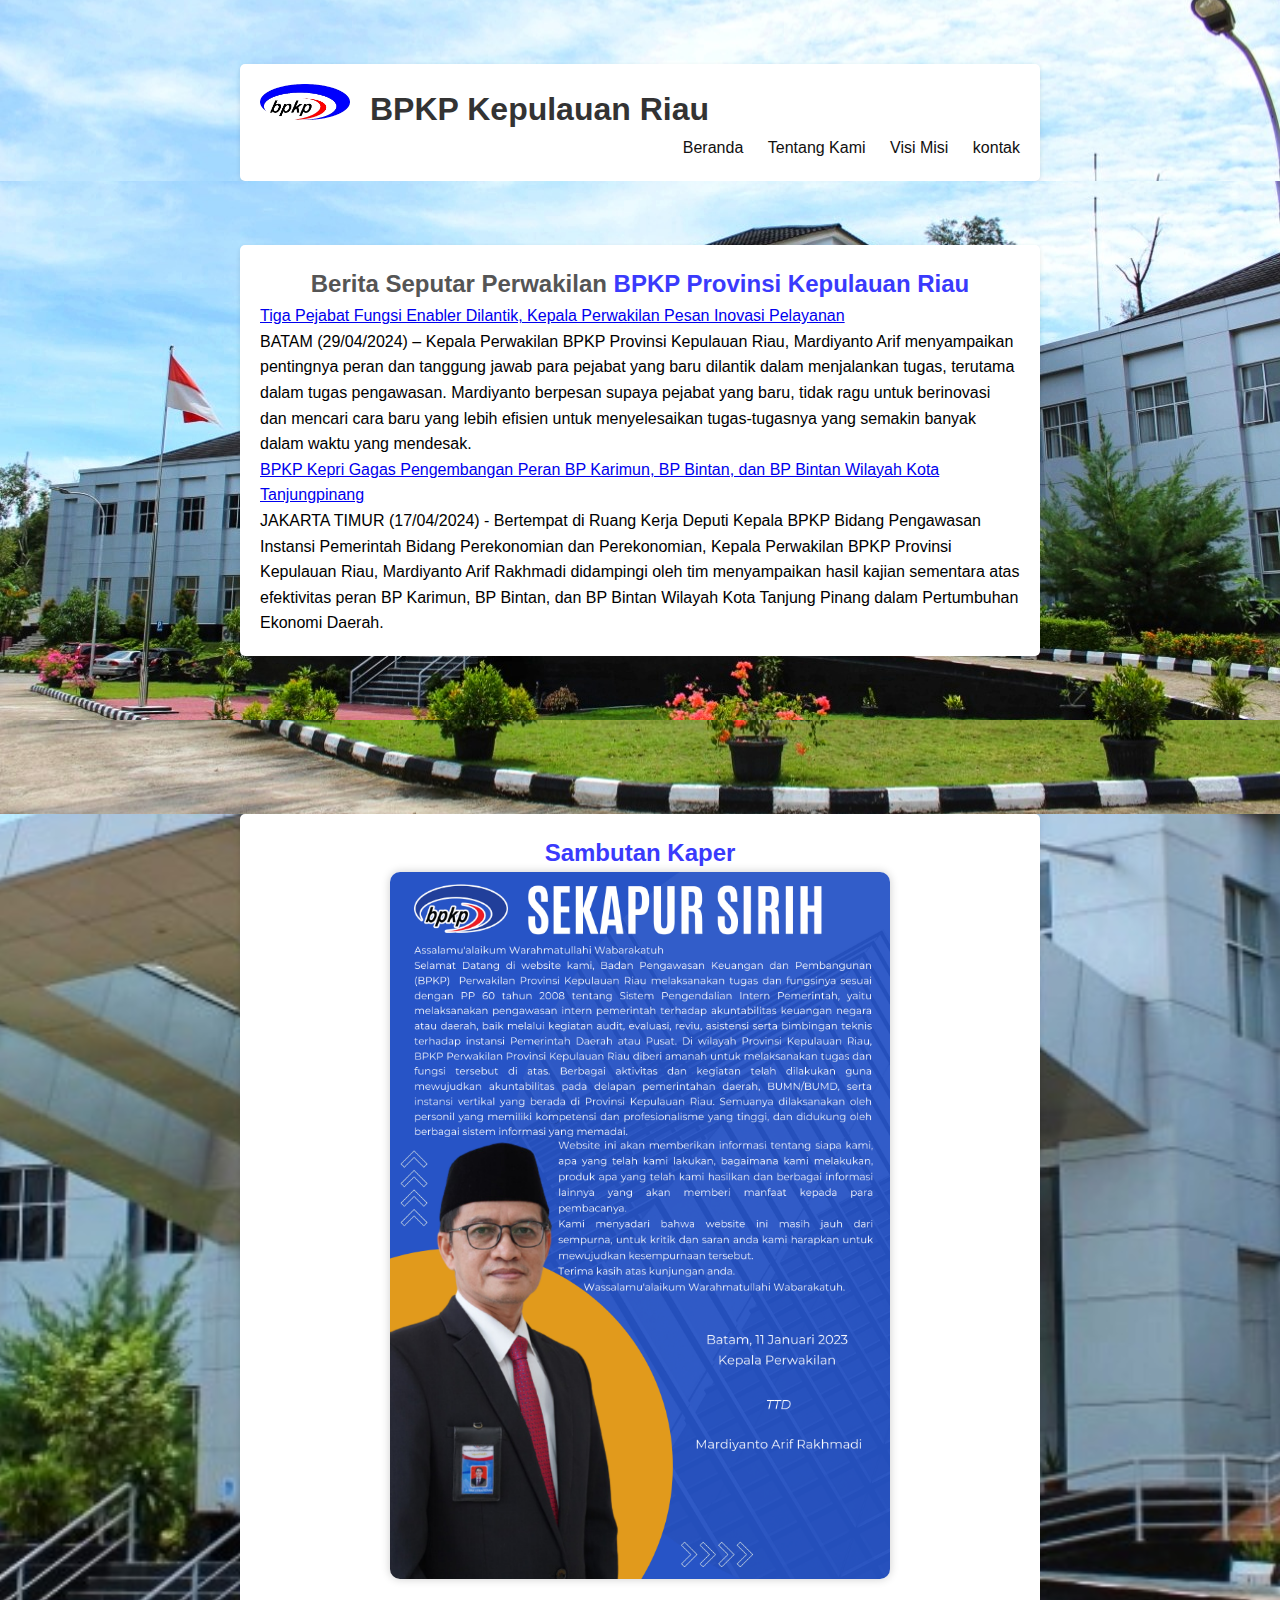
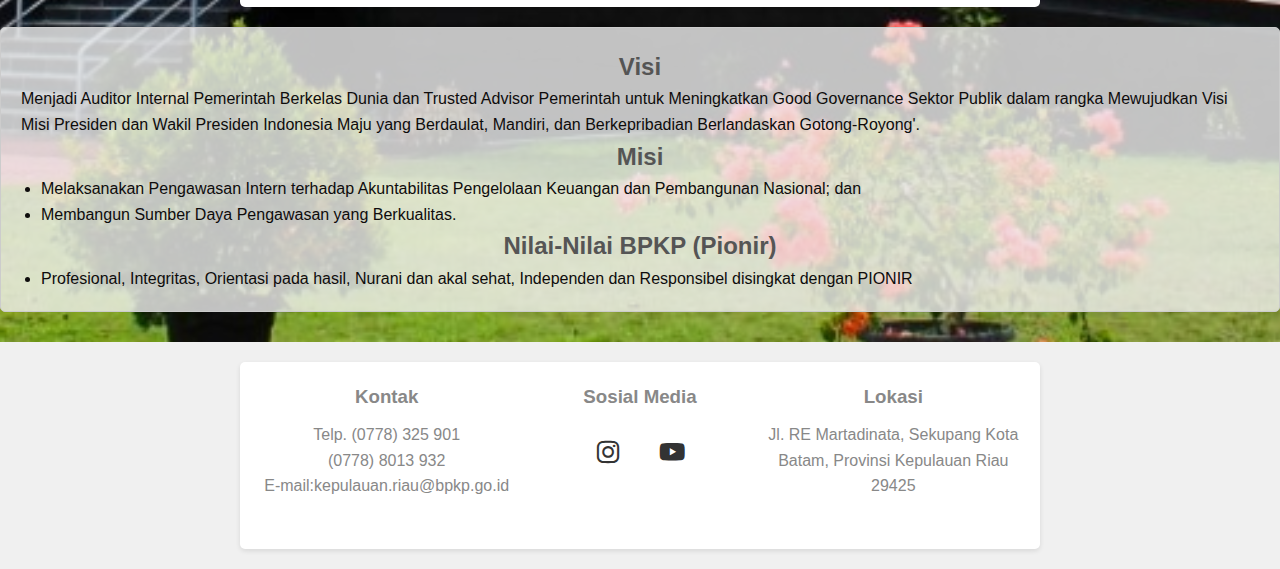
<file: projek sayyid/index.html>
<!DOCTYPE html>
<html lang="en">
<head>
    <meta charset="UTF-8">
    <meta name="viewport" content="width=device-width, initial-scale=1.0">
    <title>Website BPKP Kepri</title>
    <link rel="shortcut icon" type="image/png" href="BPKP1.png">
    <link rel="stylesheet" href="styles.css">
    <link href='https://unpkg.com/boxicons@2.1.4/css/boxicons.min.css' rel='stylesheet'>
</head>
<body>
    <header>
        <div class="hero">
        <div class="container">
            <img src="BPKP1.png" alt="Logo BPKP" class="logo">
            <h1>BPKP Kepulauan Riau</h1>
            <nav>
                <ul>
                    <li><a href="#">Beranda</a></li>
                    <li><a href="Tentang Kami.html">Tentang Kami</a></li>
                    <li><a href= "javascript:void(0)" onclick="scrollOnClick('visi-misi')">Visi Misi</a></li>
                    <li><a href="javascript:void(0)" onclick="scrollOnClick('Kontak')">kontak</a></li>
                </ul>
            </nav>
        </div>
    
        <section class="hero">
            <div class="container">
    
                <h2> Berita Seputar Perwakilan <span> BPKP Provinsi Kepulauan Riau </span> </h2>
                <p class="left-align"><a href="https:   //www.bpkp.go.id/kepri/berita/read/48348/0/Tiga-Pejabat-Fungsi-Enabler-Dilantik-Kepala-Perwakilan-Pesan-Inovasi-Pelayanan.bpkp">Tiga Pejabat Fungsi Enabler Dilantik, Kepala Perwakilan Pesan Inovasi Pelayanan</a></p>            
                <p class="left-align">BATAM (29/04/2024) – Kepala Perwakilan BPKP Provinsi Kepulauan Riau, Mardiyanto Arif menyampaikan pentingnya peran dan tanggung jawab para pejabat yang baru dilantik dalam menjalankan tugas, terutama dalam tugas pengawasan. Mardiyanto berpesan supaya pejabat yang baru, tidak ragu untuk berinovasi dan mencari cara baru yang lebih efisien untuk menyelesaikan tugas-tugasnya yang semakin banyak dalam waktu yang mendesak.</p>
                <p class="left-align"><a href="https://www.bpkp.go.id/kepri/berita/read/48221/0/BPKP-Kepri-Gagas-Pengembangan-Peran-BP-Karimun-BP-Bintan-dan-BP-Bintan-Wilayah-Kota-Tanjungpinang-.bpkp">BPKP Kepri Gagas Pengembangan Peran BP Karimun, BP Bintan, dan BP Bintan Wilayah Kota Tanjungpinang</a></p>
                <p class="left-align">JAKARTA TIMUR (17/04/2024) - Bertempat di Ruang Kerja Deputi Kepala BPKP Bidang Pengawasan Instansi Pemerintah Bidang Perekonomian dan Perekonomian, Kepala Perwakilan BPKP Provinsi Kepulauan Riau, Mardiyanto Arif Rakhmadi didampingi oleh tim menyampaikan hasil kajian sementara atas efektivitas peran BP Karimun, BP Bintan, dan BP Bintan Wilayah Kota Tanjung Pinang dalam Pertumbuhan Ekonomi Daerah.</p>
            </div>
        </section>
   </header>

   <div class="container">
            <h2><span> Sambutan Kaper </span></h2>
            <img src="Sekapur Sirih Website BPKP Kepri (1).png" alt="Sambutan Kaper" class="gambar">

   </div>

   <div class="left-align">
    <main>
        <section id="visi-misi">
            <div class="box">
                <h2 class="text-center">Visi</h2>
                <p>Menjadi Auditor Internal Pemerintah Berkelas Dunia dan Trusted Advisor Pemerintah untuk Meningkatkan Good Governance Sektor Publik dalam rangka Mewujudkan Visi Misi Presiden dan Wakil Presiden Indonesia Maju yang Berdaulat, Mandiri, dan Berkepribadian Berlandaskan Gotong-Royong'.</p>
          
                <h2 class="text-center">Misi</h2>
                <ul>
                    <li><p> Melaksanakan Pengawasan Intern terhadap Akuntabilitas Pengelolaan Keuangan dan Pembangunan Nasional; dan</p></li>
                    <li><p> Membangun Sumber Daya Pengawasan yang Berkualitas.</p></li>
                </ul>
            
                <h2 class="text-center">Nilai-Nilai BPKP (Pionir)</h2>
                <ul>
                    <li><p>Profesional, Integritas, Orientasi pada hasil, Nurani dan akal sehat, Independen dan Responsibel disingkat dengan PIONIR</p></li>
                </ul>
            </div>
        </section>
    </main>

    <footer>
        <div class="container">
            <div class="contact-info">
                <section id="Kontak">
                <h3>Kontak</h3>
                <p>Telp. (0778) 325 901</p>
                    <p>(0778) 8013 932</p>
                    <p>E-mail:kepulauan.riau@bpkp.go.id</p>
            </div>
            <div class="social-media">
                <h3>Sosial Media</h3>
                <a href="https://www.instagram.com/bpkp.kepri/"><i class='bx bxl-instagram'></i></a> 
                <a href="https://youtube.com/@podjok28-librarycafe28?si=xPh02oNwe9o7rpsA"><i class='bx bxl-youtube'></i></a>
                
            </div>
            <div class="location">
                <h3>Lokasi</h3>
                <p> Jl. RE Martadinata, Sekupang
                    Kota Batam, Provinsi Kepulauan Riau 29425</p>
            </div>
        </div>
    </section>
    </footer>
    <script>
        function scrollOnClick(id) {
            var element = document.getElementById(id);
            if (element) {
                element.scrollIntoView({ behavior: "smooth", block: "start" });
            }
        }
    </script>
    
</body>
</html>
</file>
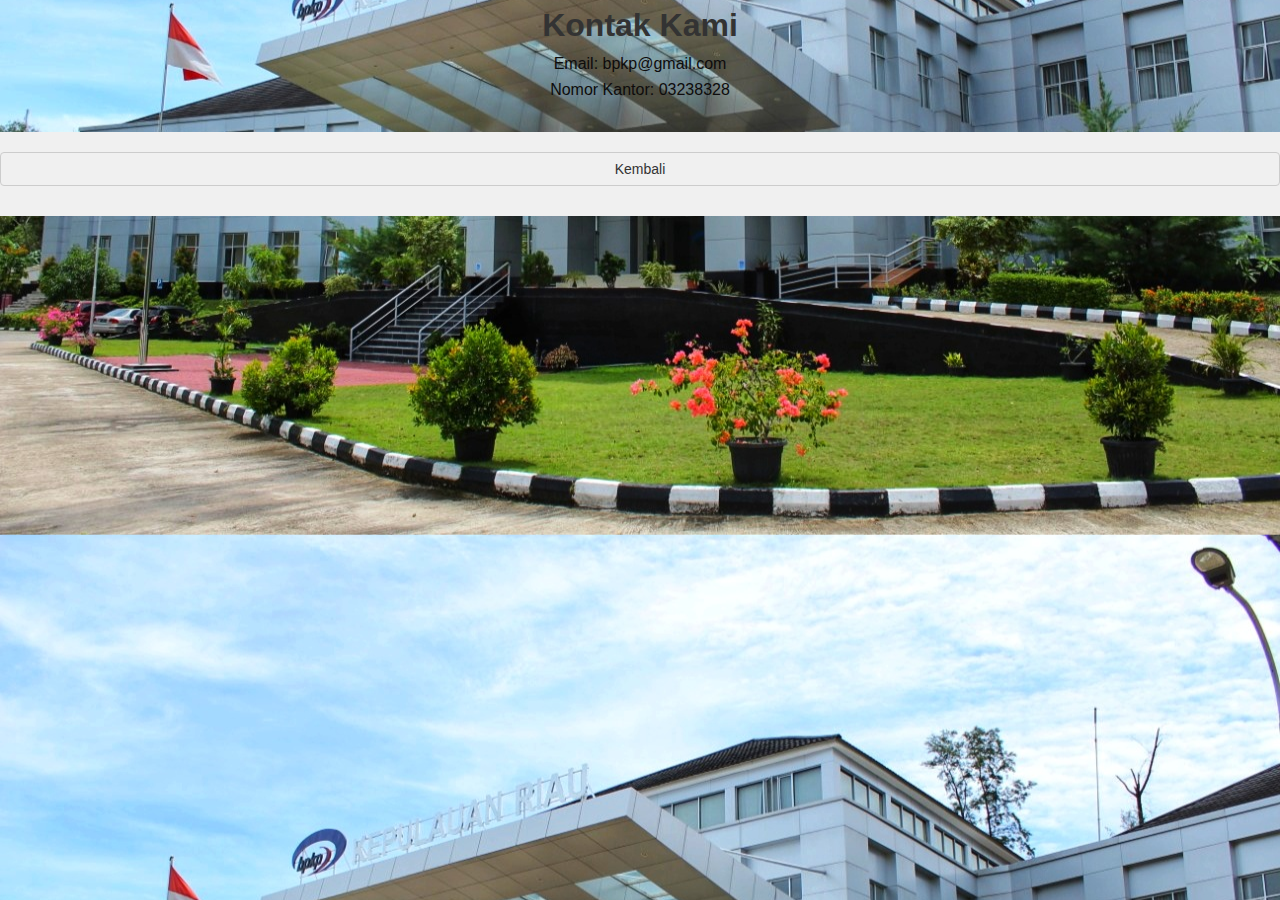
<file: projek sayyid/kontak.html>
<!DOCTYPE html>
<html lang="en">
<head>
    <meta charset="UTF-8">
    <meta name="viewport" content="width=device-width, initial-scale=1.0">
    <title>Kontak Kami</title>
    <link rel="stylesheet" href="styles.css">
</head>
<body>
    <h1 class="text-center">Kontak Kami</h1>
    <p class="text-center">Email: bpkp@gmail.com</p>
    <p class="text-center">Nomor Kantor: 03238328</p>

    <footer class="text-center">
        <button onclick="goBack()" class="back-button">Kembali</button>
    </footer>

    <script>
        function goBack() {
            window.history.back();
        }
    </script>
</body>
</html>
</file>
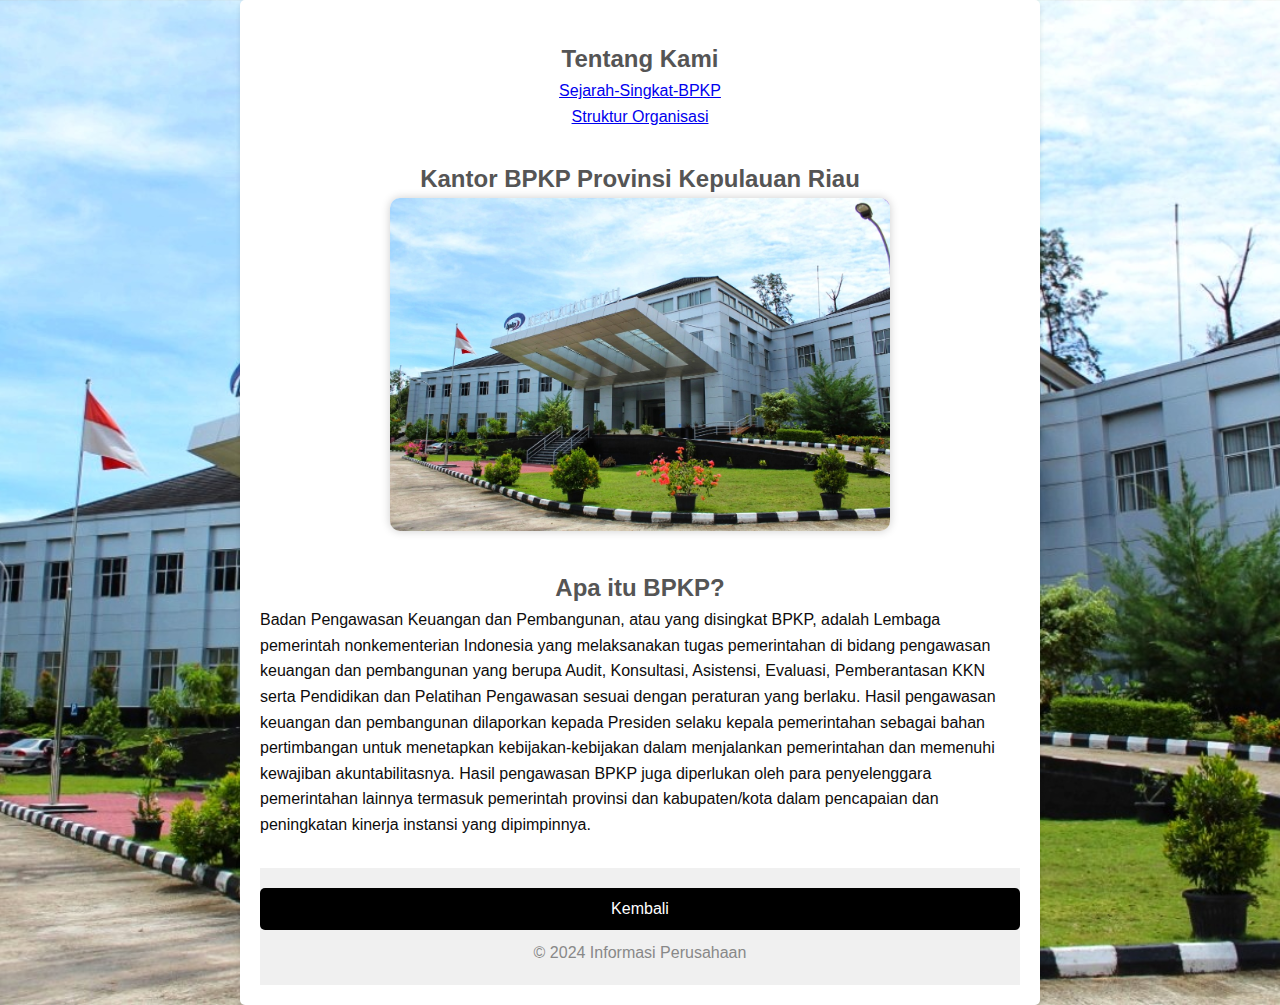
<file: projek sayyid/Tentang Kami.html>
<!DOCTYPE html>
<html lang="en">
<head>
    <meta charset="UTF-8">
    <meta name="viewport" content="width=device-width, initial-s<!DOCTYPE html>
    <html lang="en">
    <head>
        <meta charset="UTF-8">
        <meta name="viewport" content="width=device-width, initial-scale=1.0">
        <title>Website BPKP Kepri</title>
    <link rel="shortcut icon" type="image/png" href="BPKP1.png">
        <link rel="stylesheet" href="styles.css">
    </head>
    <body>
        <div class="container">
            <main>
                <section>
                    <h2>Tentang Kami</h2>
                    <p class=><a href="https://www.bpkp.go.id/konten/4/Sejarah-Singkat-BPKP.bpkp">Sejarah-Singkat-BPKP</a></p>
                    <p class=><a href="https://www.bpkp.go.id/kepri/konten/1448/Struktur-Organisasi.bpkp">Struktur Organisasi </a></p>
                </section>
                <section>
                    <h2> Kantor BPKP Provinsi Kepulauan Riau </h2>
                    <img src="gedungbpkp.jpg" alt="Instansi" class="gambar">
                </section>
                <section>
                    <h2>Apa itu BPKP?</h2>
                    <p class="left-align">Badan Pengawasan Keuangan dan Pembangunan, atau yang disingkat BPKP, adalah Lembaga pemerintah nonkementerian Indonesia yang melaksanakan tugas pemerintahan di bidang pengawasan keuangan dan pembangunan yang berupa Audit, Konsultasi, Asistensi, Evaluasi, Pemberantasan KKN serta Pendidikan dan Pelatihan Pengawasan sesuai dengan peraturan yang berlaku.

                        Hasil pengawasan keuangan dan pembangunan dilaporkan kepada Presiden selaku kepala pemerintahan sebagai bahan pertimbangan untuk menetapkan kebijakan-kebijakan dalam menjalankan pemerintahan dan memenuhi kewajiban akuntabilitasnya. Hasil pengawasan BPKP juga diperlukan oleh para penyelenggara pemerintahan lainnya termasuk pemerintah provinsi dan kabupaten/kota dalam pencapaian dan peningkatan kinerja instansi yang dipimpinnya.</p>
                </section>
            </main>
            <footer>
                <button onclick="goBack()">Kembali</button>
                <p>&copy; 2024 Informasi Perusahaan</p>
            </footer>
        </div>
    
        <script>
            function goBack() {
                window.history.back();
            }
        </script>
    </body>
    </html>
</file>
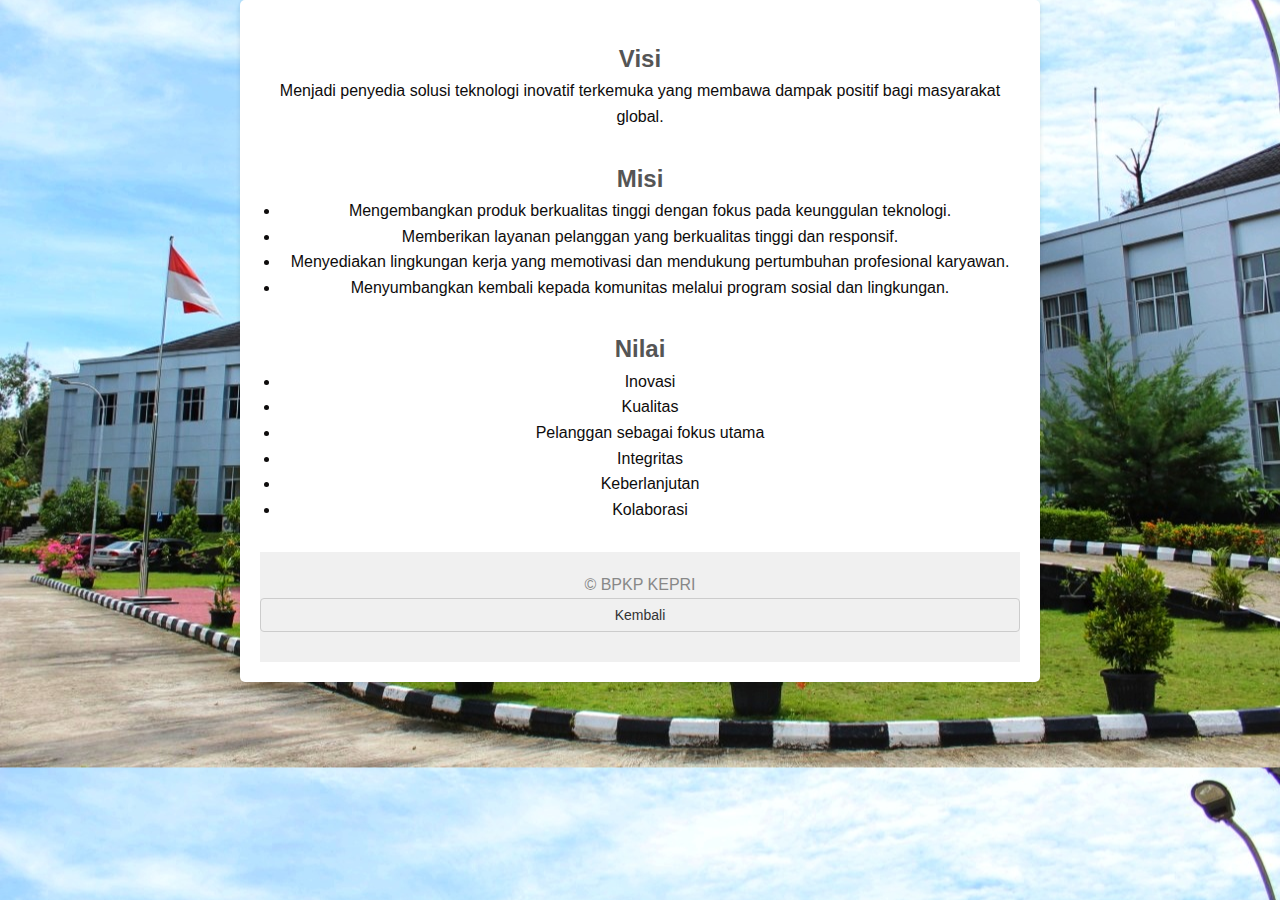
<file: projek sayyid/visi misi.html>
<!DOCTYPE html>
<html lang="en">
<head>
    <meta charset="UTF-8">
    <meta name="viewport" content="width=device-width, initial-scale=1.0">
    <title>Visi Misi Perusahaan</title>
    <link rel="stylesheet" href="styles.css">
</head>
<body>
    <div class="container">
        <main>
            <section>
                <h2>Visi</h2>
                <p>Menjadi penyedia solusi teknologi inovatif terkemuka yang membawa dampak positif bagi masyarakat global.</p>
            </section>
            <section>
                <h2>Misi</h2>
                <ul>
                    <li>Mengembangkan produk berkualitas tinggi dengan fokus pada keunggulan teknologi.</li>
                    <li>Memberikan layanan pelanggan yang berkualitas tinggi dan responsif.</li>
                    <li>Menyediakan lingkungan kerja yang memotivasi dan mendukung pertumbuhan profesional karyawan.</li>
                    <li>Menyumbangkan kembali kepada komunitas melalui program sosial dan lingkungan.</li>
                </ul>
            </section>
            <section>
                <h2>Nilai</h2>
                <ul>
                    <li>Inovasi</li>
                    <li>Kualitas</li>
                    <li>Pelanggan sebagai fokus utama</li>
                    <li>Integritas</li>
                    <li>Keberlanjutan</li>
                    <li>Kolaborasi</li>
                </ul>
            </section>
        </main>
        <footer>
            <p>&copy; BPKP KEPRI</p>
            <button onclick="goBack()" class="back-button">Kembali</button>
        </footer>
    </div>

    <script>
        function goBack() {
            window.history.back();
        }
    </script>
</body>
</html>
</file>
<file: projek sayyid/styles.css>
* {
    margin: 0;
    padding: 0;
    box-sizing: border-box;
}

/* Body Styles */
body {
    font-family: Arial, sans-serif;
    line-height: 1.6;
    background-color: #110f0f;
    color: #0e0c0c;
}

/* Header Styles */
.hero {
    text-align: center;
    padding: 4rem 0;
    background-image: url('gedungbpkp.jpg'); /* Ganti 'gambar_bg.jpg' dengan URL atau path ke gambar latar belakang Anda */
    background-size: cover;
    background-position: center;
    color: #000000;
}

.container {
    width: 100%;
    max-width: 1200px; /* Optionally, you can set a maximum width for the container */
    margin: auto;
    overflow: hidden;
}

.logo {
    width: 90px; /* Sesuaikan lebar gambar sesuai kebutuhan */
    height: auto; /* Biarkan tinggi gambar menyesuaikan proporsi aslinya */
    margin-right: 20px; /* Jarak kanan antara gambar dan judul */
    float: left; /* Membuat gambar berada di sebelah kiri */
}

header h1 {
    float: left;
}

nav ul {
    float: right;
    list-style: none;
}

nav ul li {
    display: inline;
    margin-left: 20px;
}

nav ul li a {
    color: #111010;
    text-decoration: none;
}


/* Button Styles */
.btn {
    display: inline-block;
    padding: 0.5rem 1.5rem;
    margin-top: 1rem;
    background-color: #e72b2b;
    background-color: #000000;
    color: #355aff;
    text-decoration: none;
    border-radius: 5px;
}

.btn:hover {
    background-color: #d43333;
}

/* About Section Styles */
.about {
    padding: 4rem 0;
    text-align: center;
    background-color: #edeff5;
}

/* Footer Styles */
footer {
    text-align: center;
    padding: 1rem 0;
    background-color: #efeff1;
    color: #fff;
}
body {
    font-family: Arial, sans-serif;
    background-color: #f7fff4;
    margin: 0;
    padding: 0;
}
.text-center {
    text-align: center; /* Mengatur teks menjadi rata tengah */
}
.container {
    max-width: 600px;
    margin: 50px auto;
    padding: 20px;
    background-color: #fff;
    box-shadow: 0 4px 8px rgba(0, 0, 0, 0.1);
    border-radius: 5px;
    text-align: center;
}

h1 {
    text-align: center;
    color: #333;
}

form {
    margin-top: 20px;
}

label,
input,
textarea,
button {
    display: block;
    width: 100%;
    margin-bottom: 10px;
}

input[type="text"],
input[type="email"],
textarea {
    padding: 10px;
    font-size: 16px;
    border: 1px solid #ddd;
    border-radius: 5px;

}

button {
    padding: 12px;
    font-size: 16px;
    background-color: #000000;
    color: #fff;
    border: none;
    border-radius: 5px;
    cursor: pointer;
    text-align: center;
}

button:hover {
    background-color: #1b01aa;
}
/* Gaya untuk tombol "Back" */
.back-button {
    font-size: 14px; /* Ukuran font */
    padding: 8px 12px; /* Padding (ruang di dalam tombol) */
    border: 1px solid #ccc; /* Garis tepi */
    border-radius: 4px; /* Sudut bulat */
    background-color: #f0f0f0; /* Warna latar belakang */
    color: #333; /* Warna teks */
    cursor: pointer; /* Kursor berubah menjadi tangan saat dihover */
}

.back-button:hover {
    background-color: #e0e0e0; /* Warna latar belakang saat dihover */
}
body {
    font-family: Arial, sans-serif;
    margin: 0;
    padding: 0;
    background-image: url('gedungbpkp.jpg'); /* Ganti 'gambar_bg.jpg' dengan URL atau path ke gambar latar belakang Anda */
    background-size: cover;
    background-position: center;
    background-color: #121610;
    
}

.container {
    max-width: 800px;
    margin: 0 auto;
    padding: 20px;
    background-color: #fff;
    box-shadow: 0 2px 5px rgba(0, 0, 0, 0.1);
}

header h1 {
    color: #333;
}

main {
    margin-top: 20px;
}

section {
    margin-bottom: 30px;
}

h2 {
    color: #555;
}

ul {
    list-style-type: disc;
    padding-left: 20px;
}

footer {
    margin-top: 30px;
        text-align: justify;
         color: #888;
}

.back-button {
    font-size: 14px;
    padding: 8px 12px;
    border: 1px solid #ccc;
    border-radius: 4px;
    background-color: #f0f0f0;
    color: #333;
    cursor: pointer;
}

.back-button:hover {
    background-color: #e0e0e0;
}
footer {
    background-color: #f0f0f0;
    padding: 20px 0;
    text-align: center;
}

footer .container {
    display: flex;
    justify-content: space-around;
}

footer h3 {
    margin-bottom: 10px;
}

footer .contact-info,
footer .social-media,
footer .location {
    flex: 1;
}

footer .social-media a {
    text-decoration: none;
    color: #333;
}

footer .social-media a:hover {
    color: #007bff;
}
footer .social-media a i {
    font-size: 30px; /* Adjust the font size as needed */
    padding: 15px; /* Adjust the padding as needed */
}
.gambar {
    width: 500px;
    height: auto;
    border-radius: 10px;
    box-shadow: 0 0 10px rgba(0, 0, 0, 0.2);
}
.box {
    background-color: rgba(240, 240, 240, 0.8); /* Ubah nilai alpha sesuai kebutuhan */
    padding: 20px;
    border-radius: 5px;
    border: 1px solid #ccc;
}
span{ 
    color:rgb(58, 58, 252);
    }
.left-align{
    text-align: left;
}
</file>
